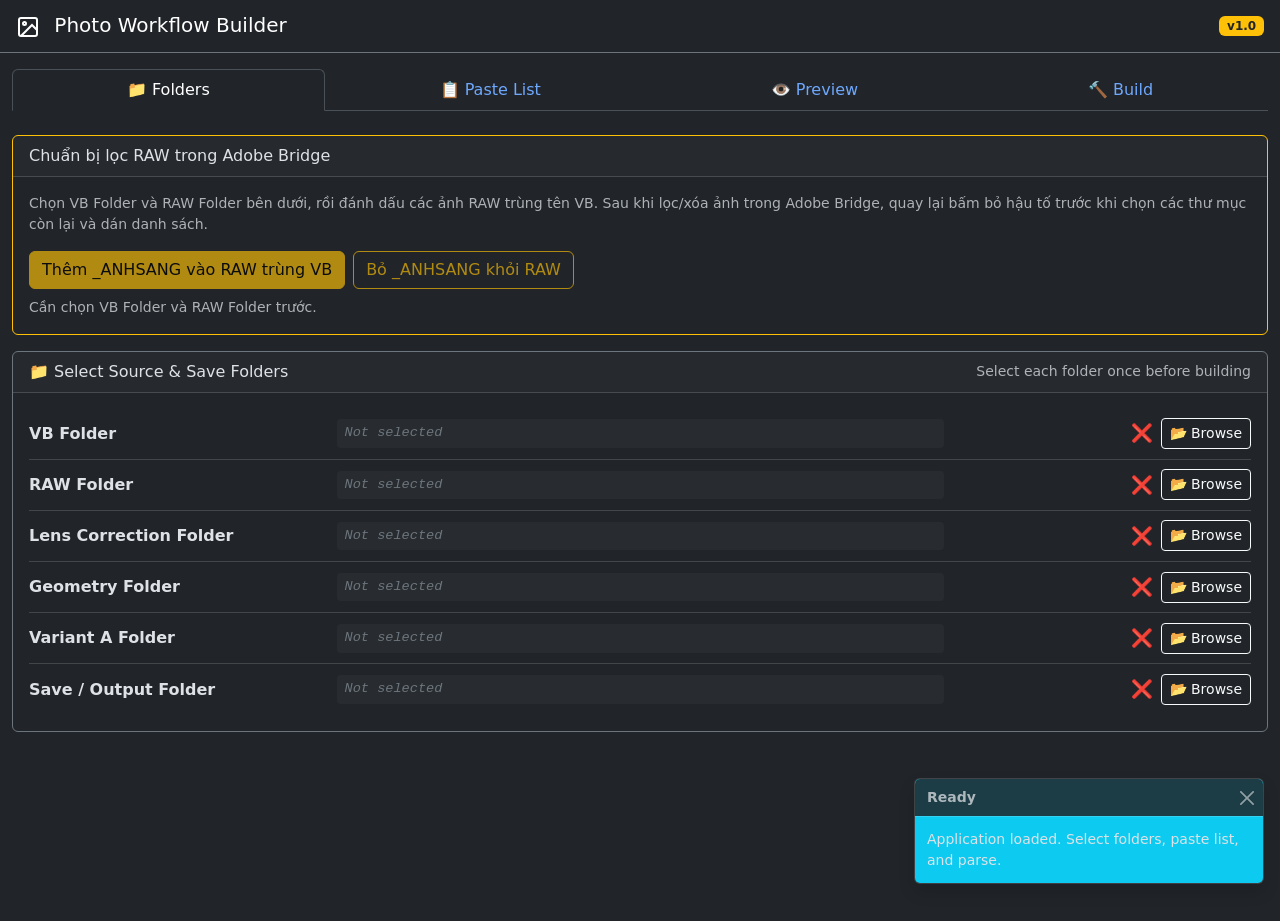
<file: index.html>
<!DOCTYPE html>
<html lang="vi" data-bs-theme="dark">
<head>
  <meta charset="UTF-8">
  <meta name="viewport" content="width=device-width, initial-scale=1.0">
  <title>Photo Workflow Builder</title>
  <!-- Bootstrap 5.3 CSS (dark mode via data-bs-theme) -->
  <link href="https://cdn.jsdelivr.net/npm/bootstrap@5.3.3/dist/css/bootstrap.min.css" rel="stylesheet">
  <!-- Custom styles -->
  <link rel="stylesheet" href="css/style.css">
  <link rel="icon" class="js-site-favicon" type="image/svg+xml" href="https://github.githubassets.com/favicons/favicon-dark.svg" data-base-href="https://github.githubassets.com/favicons/favicon">
</head>
<body>

  <!-- ============================================================ -->
  <!-- Top Navigation Bar -->
  <!-- ============================================================ -->
  <nav class="navbar navbar-dark bg-dark border-bottom border-secondary px-3">
    <span class="navbar-brand mb-0 h1">
      <svg width="24" height="24" viewBox="0 0 24 24" fill="none" stroke="currentColor" stroke-width="2" class="me-2">
        <rect x="3" y="3" width="18" height="18" rx="2" ry="2"/>
        <circle cx="8.5" cy="8.5" r="1.5"/>
        <polyline points="21,15 16,10 5,21"/>
      </svg>
      Photo Workflow Builder
    </span>
    <span class="badge bg-warning text-dark">v1.0</span>
  </nav>

  <!-- ============================================================ -->
  <!-- Main Content Container -->
  <!-- ============================================================ -->
  <div class="container-fluid py-3">

    <!-- ============================================================ -->
    <!-- Tab Navigation -->
    <!-- ============================================================ -->
    <ul class="nav nav-tabs nav-fill mb-4" id="mainTabs" role="tablist">
      <li class="nav-item" role="presentation">
        <button class="nav-link active" id="tab-folders" data-bs-toggle="tab" data-bs-target="#tabFolders" type="button" role="tab" aria-controls="tabFolders" aria-selected="true">
          📁 Folders
        </button>
      </li>
      <li class="nav-item" role="presentation">
        <button class="nav-link" id="tab-paste" data-bs-toggle="tab" data-bs-target="#tabPaste" type="button" role="tab" aria-controls="tabPaste" aria-selected="false">
          📋 Paste List
        </button>
      </li>
      <li class="nav-item" role="presentation">
        <button class="nav-link" id="tab-preview" data-bs-toggle="tab" data-bs-target="#tabPreview" type="button" role="tab" aria-controls="tabPreview" aria-selected="false">
          👁 Preview
        </button>
      </li>
      <li class="nav-item" role="presentation">
        <button class="nav-link" id="tab-build" data-bs-toggle="tab" data-bs-target="#tabBuild" type="button" role="tab" aria-controls="tabBuild" aria-selected="false">
          🔨 Build
        </button>
      </li>
    </ul>

    <!-- ============================================================ -->
    <!-- Tab Content -->
    <!-- ============================================================ -->
    <div class="tab-content" id="mainTabContent">

      <!-- ============================================================ -->
      <!-- TAB 1 - FOLDERS -->
      <!-- ============================================================ -->
      <div class="tab-pane fade show active" id="tabFolders" role="tabpanel" aria-labelledby="tab-folders">

        <div class="card border-warning mb-3">
          <div class="card-header">Chuẩn bị lọc RAW trong Adobe Bridge</div>
          <div class="card-body">
            <p class="small text-muted mb-3">Chọn VB Folder và RAW Folder bên dưới, rồi đánh dấu các ảnh RAW trùng tên VB. Sau khi lọc/xóa ảnh trong Adobe Bridge, quay lại bấm bỏ hậu tố trước khi chọn các thư mục còn lại và dán danh sách.</p>
            <div class="d-flex flex-wrap gap-2">
              <button class="btn btn-warning" id="btnAddAnhSang">Thêm _ANHSANG vào RAW trùng VB</button>
              <button class="btn btn-outline-warning" id="btnRemoveAnhSang">Bỏ _ANHSANG khỏi RAW</button>
            </div>
            <div class="small text-muted mt-2" id="renameStatus">Cần chọn VB Folder và RAW Folder trước.</div>
          </div>
        </div>

        <div class="card border-secondary">
          <div class="card-header d-flex justify-content-between align-items-center">
            <span>📁 Select Source & Save Folders</span>
            <small class="text-muted">Select each folder once before building</small>
          </div>
          <div class="card-body">

            <!-- Folder rows - each has label, path display, status icon, browse button -->
            <div class="folder-row" data-folder="vb">
              <div class="row align-items-center g-2">
                <div class="col-md-3 col-12">
                  <label class="fw-bold mb-1 mb-md-0">VB Folder</label>
                </div>
                <div class="col-md-6 col-8">
                  <span class="folder-path text-truncate d-block text-secondary" id="path-vb">
                    <em>Not selected</em>
                  </span>
                </div>
                <div class="col-md-3 col-4 text-end">
                  <span class="status-icon" id="status-vb"></span>
                  <button class="btn btn-outline-light btn-sm btn-browse" data-folder="vb">📂 Browse</button>
                </div>
              </div>
            </div>

            <div class="folder-row" data-folder="raw">
              <div class="row align-items-center g-2">
                <div class="col-md-3 col-12">
                  <label class="fw-bold mb-1 mb-md-0">RAW Folder</label>
                </div>
                <div class="col-md-6 col-8">
                  <span class="folder-path text-truncate d-block text-secondary" id="path-raw">
                    <em>Not selected</em>
                  </span>
                </div>
                <div class="col-md-3 col-4 text-end">
                  <span class="status-icon" id="status-raw"></span>
                  <button class="btn btn-outline-light btn-sm btn-browse" data-folder="raw">📂 Browse</button>
                </div>
              </div>
            </div>

            <div class="folder-row" data-folder="lens">
              <div class="row align-items-center g-2">
                <div class="col-md-3 col-12">
                  <label class="fw-bold mb-1 mb-md-0">Lens Correction Folder</label>
                </div>
                <div class="col-md-6 col-8">
                  <span class="folder-path text-truncate d-block text-secondary" id="path-lens">
                    <em>Not selected</em>
                  </span>
                </div>
                <div class="col-md-3 col-4 text-end">
                  <span class="status-icon" id="status-lens"></span>
                  <button class="btn btn-outline-light btn-sm btn-browse" data-folder="lens">📂 Browse</button>
                </div>
              </div>
            </div>

            <div class="folder-row" data-folder="geometry">
              <div class="row align-items-center g-2">
                <div class="col-md-3 col-12">
                  <label class="fw-bold mb-1 mb-md-0">Geometry Folder</label>
                </div>
                <div class="col-md-6 col-8">
                  <span class="folder-path text-truncate d-block text-secondary" id="path-geometry">
                    <em>Not selected</em>
                  </span>
                </div>
                <div class="col-md-3 col-4 text-end">
                  <span class="status-icon" id="status-geometry"></span>
                  <button class="btn btn-outline-light btn-sm btn-browse" data-folder="geometry">📂 Browse</button>
                </div>
              </div>
            </div>

            <div class="folder-row" data-folder="variantA">
              <div class="row align-items-center g-2">
                <div class="col-md-3 col-12">
                  <label class="fw-bold mb-1 mb-md-0">Variant A Folder</label>
                </div>
                <div class="col-md-6 col-8">
                  <span class="folder-path text-truncate d-block text-secondary" id="path-variantA">
                    <em>Not selected</em>
                  </span>
                </div>
                <div class="col-md-3 col-4 text-end">
                  <span class="status-icon" id="status-variantA"></span>
                  <button class="btn btn-outline-light btn-sm btn-browse" data-folder="variantA">📂 Browse</button>
                </div>
              </div>
            </div>

            <div class="folder-row" data-folder="output">
              <div class="row align-items-center g-2">
                <div class="col-md-3 col-12">
                  <label class="fw-bold mb-1 mb-md-0">Save / Output Folder</label>
                </div>
                <div class="col-md-6 col-8">
                  <span class="folder-path text-truncate d-block text-secondary" id="path-output">
                    <em>Not selected</em>
                  </span>
                </div>
                <div class="col-md-3 col-4 text-end">
                  <span class="status-icon" id="status-output"></span>
                  <button class="btn btn-outline-light btn-sm btn-browse" data-folder="output">📂 Browse</button>
                </div>
              </div>
            </div>

          </div>
        </div>
      </div>

      <!-- ============================================================ -->
      <!-- TAB 2 - PASTE LIST -->
      <!-- ============================================================ -->
      <div class="tab-pane fade" id="tabPaste" role="tabpanel" aria-labelledby="tab-paste">
        <div class="card border-secondary">
          <div class="card-header">
            📋 Paste RAW List from Adobe Bridge
          </div>
          <div class="card-body">

            <!-- Instructions -->
            <div class="alert alert-info py-2 small">
              Paste the list copied from Adobe Bridge. The app will strip group numbers, empty lines, and duplicate filenames.
            </div>

            <!-- Textarea for pasting -->
            <div class="mb-3">
              <label for="bridgePasteArea" class="form-label">Paste here:</label>
              <textarea class="form-control font-monospace" id="bridgePasteArea" rows="10" placeholder="Paste list from Adobe Bridge...&#10;Example:&#10;1&#10;img_0001.cr3&#10;img_0001.cr3&#10;&#10;img_0002.cr3&#10;img_0002.cr3&#10;&#10;2&#10;img_0004.cr3&#10;img_0004.cr3"></textarea>
            </div>

            <!-- Action buttons -->
            <div class="d-flex gap-2 mb-3">
              <button class="btn btn-primary" id="btnParse">🔍 Parse List</button>
              <button class="btn btn-outline-secondary" id="btnClear">🗑 Clear</button>
            </div>

            <!-- Parsed result display -->
            <div id="parseResult" class="d-none">
              <!-- Parsed groups display -->
              <div class="mb-3">
                <label class="form-label fw-bold">Parsed Groups (<span id="parseCount">0</span> files total):</label>
                <div class="border rounded p-2 bg-dark-subtle" id="parseGroupsDetail" style="max-height: 250px; overflow-y: auto;"></div>
              </div>

              <!-- VB Detection -->
              <div id="vbDetection" class="d-none">
                <hr>
                <div class="mb-3">
                  <label class="form-label fw-bold">Auto-detected VB:</label>
                  <div id="vbResult" class="p-2 rounded"></div>
                </div>
              </div>
            </div>

          </div>
        </div>
      </div>

      <!-- ============================================================ -->
      <!-- TAB 3 - PREVIEW -->
      <!-- ============================================================ -->
      <div class="tab-pane fade" id="tabPreview" role="tabpanel" aria-labelledby="tab-preview">

        <div class="card border-secondary">
          <div class="card-header d-flex justify-content-between align-items-center">
            <span>👁 Build Preview</span>
            <span id="previewStatus" class="badge bg-secondary">Waiting...</span>
          </div>
          <div class="card-body">

            <!-- Summary -->
            <div id="previewSummary" class="mb-3 p-3 bg-dark-subtle rounded d-none">
              <div class="row g-2">
                <div class="col-md-4">
                  <strong>Groups:</strong> <span id="pvGroupCount" class="text-warning">0</span>
                </div>
                <div class="col-md-4">
                  <strong>RAW Files:</strong> <span id="pvRawCount">0</span>
                </div>
                <div class="col-md-4">
                  <strong>LC Files:</strong> <span id="pvLcCount">0</span>
                </div>
                <div class="col-md-6">
                  <strong>Other Files:</strong> <span id="pvOtherCount">0</span>
                </div>
              </div>
            </div>

            <!-- Tree Preview -->
            <div id="previewTree" class="preview-tree d-none"></div>

            <!-- Error area -->
            <div id="previewErrors" class="d-none">
              <div class="alert alert-danger mt-3">
                <strong>⚠ Missing files — these files will be skipped:</strong>
                <div id="errorList" class="mt-2"></div>
              </div>
            </div>

          </div>
        </div>
      </div>

      <!-- ============================================================ -->
      <!-- TAB 4 - BUILD -->
      <!-- ============================================================ -->
      <div class="tab-pane fade" id="tabBuild" role="tabpanel" aria-labelledby="tab-build">
        <div class="card border-secondary">
          <div class="card-header">
            🔨 Build Workflow
          </div>
          <div class="card-body">

            <!-- Copy / Move selection -->
            <div class="mb-4">
              <label class="form-label fw-bold">File operation mode:</label>
              <div class="d-flex gap-4">
                <div class="form-check">
                  <input class="form-check-input" type="radio" name="buildMode" id="modeCopy" value="copy" checked>
                  <label class="form-check-label" for="modeCopy">📄 Copy</label>
                </div>
                <div class="form-check">
                  <input class="form-check-input" type="radio" name="buildMode" id="modeMove" value="move">
                  <label class="form-check-label" for="modeMove">✂️ Move</label>
                </div>
              </div>
            </div>

            <!-- Build button -->
            <div class="mb-4">
              <button class="btn btn-success btn-lg" id="btnBuild" disabled>
                ⚡ BUILD
              </button>
              <small class="text-muted ms-2" id="buildDisabledReason"></small>
            </div>

            <!-- Progress -->
            <div class="mb-3" id="progressWrapper" style="display: none;">
              <label class="form-label" id="progressLabel">Preparing...</label>
              <div class="progress" style="height: 24px;">
                <div class="progress-bar progress-bar-striped progress-bar-animated" id="progressBar" role="progressbar" style="width: 0%">0%</div>
              </div>
            </div>

            <!-- Real-time log -->
            <div>
              <label class="form-label fw-bold">Build Log:</label>
              <div class="log-area" id="logArea">
                <div class="text-muted">Ready. Select folders, parse list, and click BUILD.</div>
              </div>
            </div>

          </div>
        </div>
      </div>

    </div><!-- /tab-content -->
  </div><!-- /container-fluid -->

  <!-- ============================================================ -->
  <!-- CONFIRM MODAL -->
  <!-- ============================================================ -->
  <div class="modal fade" id="confirmModal" tabindex="-1" aria-labelledby="confirmModalLabel" aria-hidden="true">
    <div class="modal-dialog">
      <div class="modal-content">
        <div class="modal-header">
          <h5 class="modal-title" id="confirmModalLabel">⚠️ Confirm Build</h5>
          <button type="button" class="btn-close" data-bs-dismiss="modal" aria-label="Close"></button>
        </div>
        <div class="modal-body" id="confirmModalBody">
          Are you sure you want to start the build?
        </div>
        <div class="modal-footer">
          <button type="button" class="btn btn-secondary" data-bs-dismiss="modal">Cancel</button>
          <button type="button" class="btn btn-success" id="confirmBuild">✅ Start Build</button>
        </div>
      </div>
    </div>
  </div>

  <!-- ============================================================ -->
  <!-- TOAST CONTAINER -->
  <!-- ============================================================ -->
  <div class="toast-container position-fixed bottom-0 end-0 p-3" id="toastContainer">
    <div class="toast" id="mainToast" role="alert" aria-live="assertive" aria-atomic="true">
      <div class="toast-header">
        <strong class="me-auto" id="toastTitle">Notification</strong>
        <button type="button" class="btn-close" data-bs-dismiss="toast" aria-label="Close"></button>
      </div>
      <div class="toast-body" id="toastBody"></div>
    </div>
  </div>

  <!-- ============================================================ -->
  <!-- Scripts -->
  <!-- ============================================================ -->
  <script src="https://cdn.jsdelivr.net/npm/bootstrap@5.3.3/dist/js/bootstrap.bundle.min.js"></script>
  <script src="js/utils.js"></script>
  <script src="js/persistence.js"></script>
  <script src="js/fs-access.js"></script>
  <script src="js/parser.js"></script>
  <script src="js/build.js"></script>
  <script src="js/app.js"></script>

</body>
</html>
</file>
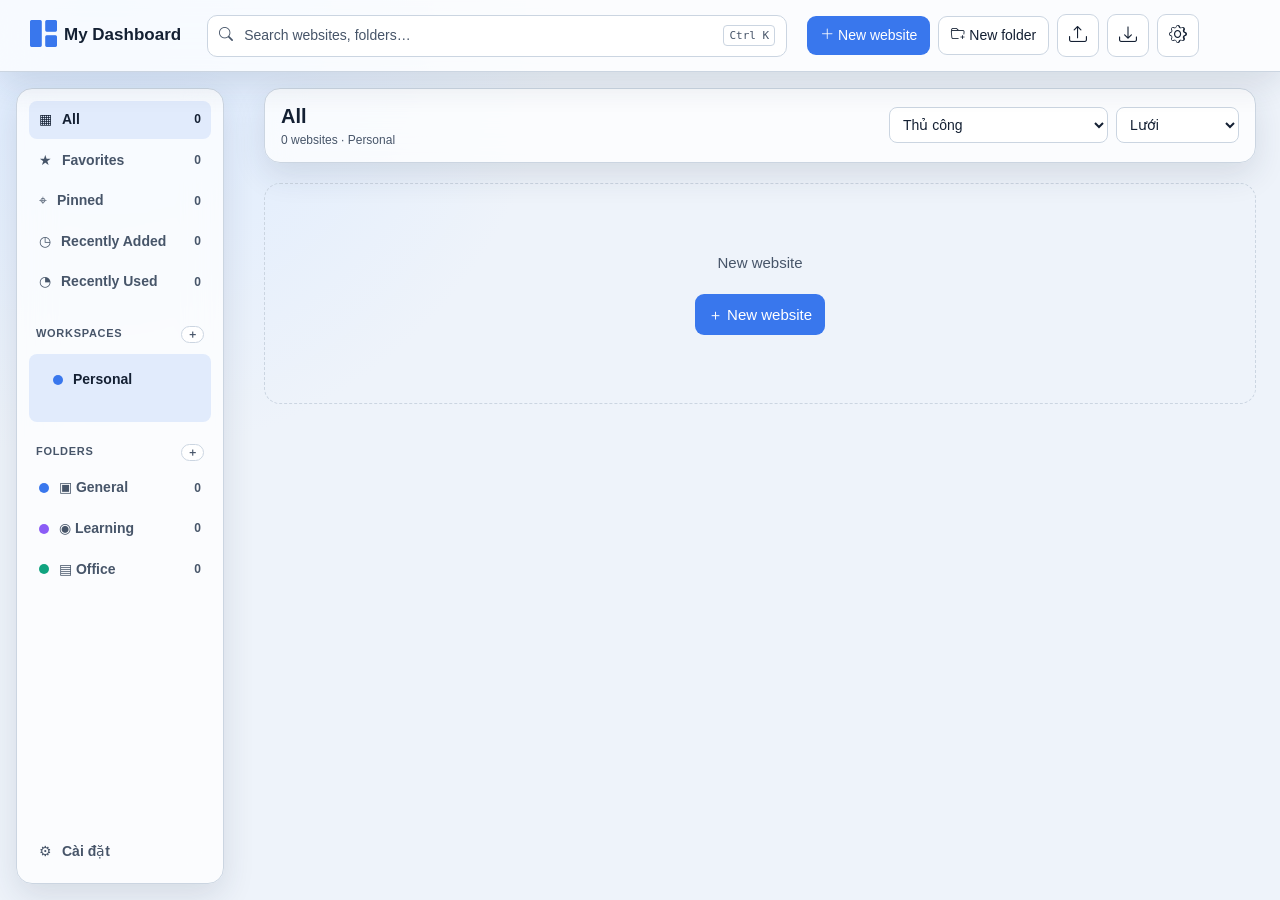
<file: a/index.html>
<!doctype html>
<html lang="vi">
<head>
  <meta charset="utf-8"><meta name="viewport" content="width=device-width,initial-scale=1">
  <title></title>
  <link rel="stylesheet" href="https://cdn.jsdelivr.net/npm/bootstrap-icons@1.11.3/font/bootstrap-icons.min.css">
  <link rel="stylesheet" href="css/style.css">
  <link rel="icon" class="js-site-favicon" type="image/svg+xml" href="https://github.githubassets.com/favicons/favicon-dark.svg" data-base-href="https://github.githubassets.com/favicons/favicon">
  <style>
    :root{--accent:#2563eb;--bg:#eef3fa;--surface:rgba(255,255,255,.94);--surface-solid:#fff;--text:#142033;--muted:#475569;--line:#cbd5e1}.dark{--bg:#111827;--surface:rgba(30,41,59,.95);--surface-solid:#1e293b;--text:#f8fafc;--muted:#cbd5e1;--line:#475569}.site-url,.site-description,.toolbar p,.field label,.side-heading{color:var(--muted)}.nav-item{font-weight:550}.nav-item:hover,.nav-item.active{background:color-mix(in srgb,var(--accent) 15%,var(--surface-solid))}.field input,.field textarea,.field select{background:var(--surface-solid);color:var(--text)}.context-menu,.site-title{color:var(--text)}.search input::placeholder{color:var(--muted);opacity:1}
  </style>
</head>
<body>
  <div class="app-shell">
    <header class="topbar glass">
      <button class="brand" id="homeBtn" title="Dashboard"><span class="brand-mark"><i class="bi bi-grid-1x2-fill"></i></span><span data-i18n="brand">Dữ liệu</span></button>
      <label class="search"><span><i class="bi bi-search"></i></span><input id="searchInput" type="search" data-i18n-placeholder="search" placeholder="Search websites, folders…" autocomplete="off"><kbd>Ctrl K</kbd></label>
      <div class="header-actions">
        <button class="button primary" data-action="new-website"><i class="bi bi-plus-lg"></i> <span data-i18n="newWebsite">Link mới</span></button>
        <button class="button" data-action="new-folder"><i class="bi bi-folder-plus"></i> <span data-i18n="newFolder">Thư mục mới</span></button>
        <button class="icon-button" data-action="import" title="Import"><i class="bi bi-upload"></i></button>
        <button class="icon-button" data-action="export" title="Export"><i class="bi bi-download"></i></button>
        <button class="icon-button" data-action="settings" title="Settings"><i class="bi bi-gear"></i></button>
      </div>
    </header>
    <main class="layout">
      <aside class="sidebar glass">
        <nav id="filterNav" class="nav-list"></nav>
        <div class="side-heading"><span data-i18n="folders">Thư mục</span><button class="mini-button" data-action="new-folder">＋</button></div>
        <div id="folderNav" class="folder-nav"></div>
        <div class="side-footer"><button class="nav-item" data-action="settings">⚙ <span>Cài đặt</span></button></div>
      </aside>
      <section class="workspace">
        <div class="toolbar glass">
          <div><h1 id="pageTitle">Tất cả link</h1><p id="pageMeta"></p></div>
          <div class="toolbar-actions">
            <select id="sortSelect" aria-label="Sort"><option value="manual">Thủ công</option><option value="alphabet">Alphabet</option><option value="created">Ngày tạo</option><option value="modified">Ngày sửa dổi</option><option value="used">Được sử dụng nhiều nhất</option></select>
            <select id="viewSelect" aria-label="View"><option value="grid">Lưới</option><option value="list">Danh sách</option><option value="compact">Gọn</option><option value="large">To</option><option value="small">Nhỏ</option></select>
          </div>
        </div>
        <section id="pinnedSection" class="pinned-section hidden"><div class="section-label">Ghim</div><div id="pinnedGrid" class="website-grid pinned-grid"></div></section>
        <section id="content" class="content"></section>
      </section>
    </main>
  </div>
  <input id="fileInput" type="file" accept="application/json" hidden>
  <div id="modalRoot"></div><div id="contextMenu" class="context-menu"></div><div id="toastRoot" class="toast-root"></div>
  <script src="js/storage.js"></script><script src="js/folder.js"></script><script src="js/website.js"></script><script src="js/dialog.js"></script><script src="js/contextmenu.js"></script><script src="js/search.js"></script><script src="js/theme.js"></script><script src="js/ui.js"></script><script src="js/app.js"></script>
</body></html>
</file>
<file: a/css/style.css>
:root{--accent:#3977ed;--bg:#f5f7fb;--surface:rgba(255,255,255,.75);--surface-solid:#fff;--text:#202124;--muted:#687182;--line:rgba(100,110,130,.15);--shadow:0 12px 32px rgba(35,48,70,.12);--radius:16px;--blur:18px}.dark{--bg:#17191e;--surface:rgba(35,38,46,.72);--surface-solid:#252831;--text:#f4f5f7;--muted:#b2b8c6;--line:rgba(255,255,255,.1);--shadow:0 12px 32px rgba(0,0,0,.3)}*{box-sizing:border-box}body{margin:0;background:radial-gradient(circle at 8% 0,#dbeaff 0,transparent 31%),var(--bg);color:var(--text);font:14px/1.4 "Segoe UI",Arial,sans-serif;min-height:100vh;transition:.25s background,color}.dark body{background:radial-gradient(circle at 8% 0,#263752 0,transparent 31%),var(--bg)}button,input,select,textarea{font:inherit}button{border:0;cursor:pointer;color:inherit}.glass{background:var(--surface);border:1px solid var(--line);backdrop-filter:blur(var(--blur));-webkit-backdrop-filter:blur(var(--blur));box-shadow:var(--shadow)}.topbar{height:72px;display:flex;align-items:center;gap:20px;padding:12px 24px;position:sticky;top:0;z-index:10;border-width:0 0 1px;border-radius:0}.brand{background:none;font-size:17px;font-weight:650;white-space:nowrap}.brand-mark{color:var(--accent);font-size:27px;vertical-align:middle;margin-right:7px}.search{height:42px;max-width:580px;flex:1;display:flex;align-items:center;gap:9px;padding:0 11px;background:var(--surface-solid);border:1px solid var(--line);border-radius:10px;color:var(--muted)}.search input{border:0;outline:0;background:transparent;color:var(--text);min-width:0;flex:1}.search kbd{font-size:11px;padding:2px 5px;border:1px solid var(--line);border-radius:4px}.header-actions,.toolbar-actions{display:flex;align-items:center;gap:8px}.button,.icon-button,.mini-button{background:var(--surface-solid);border:1px solid var(--line);border-radius:9px;padding:9px 12px;transition:.18s transform,.18s background}.button:hover,.icon-button:hover,.mini-button:hover{transform:translateY(-1px);background:color-mix(in srgb,var(--accent) 10%,var(--surface-solid))}.button.primary{background:var(--accent);color:#fff;border-color:transparent}.icon-button{padding:8px 11px;font-size:18px}.layout{display:grid;grid-template-columns:240px minmax(0,1fr);min-height:calc(100vh - 72px)}.sidebar{margin:16px;border-radius:var(--radius);padding:12px;display:flex;flex-direction:column;min-height:calc(100vh - 104px)}.nav-list,.folder-nav{display:grid;gap:3px}.nav-item{width:100%;text-align:left;background:transparent;border-radius:8px;padding:9px 10px;display:flex;align-items:center;gap:10px;color:var(--muted)}.nav-item:hover,.nav-item.active{background:color-mix(in srgb,var(--accent) 13%,transparent);color:var(--text)}.nav-item .count{margin-left:auto;font-size:12px}.side-heading{font-size:11px;font-weight:bold;color:var(--muted);letter-spacing:.7px;margin:22px 7px 8px;display:flex;justify-content:space-between}.mini-button{padding:0 5px}.folder-dot{width:10px;height:10px;border-radius:50%;flex:none}.side-footer{margin-top:auto}.workspace{padding:16px 24px 32px;min-width:0}.toolbar{min-height:70px;padding:13px 16px;border-radius:var(--radius);display:flex;align-items:center;justify-content:space-between;gap:15px}.toolbar h1{font-size:20px;margin:0}.toolbar p{margin:2px 0 0;color:var(--muted);font-size:12px}.toolbar select{padding:8px 25px 8px 9px;color:var(--text);background:var(--surface-solid);border:1px solid var(--line);border-radius:8px}.content{padding-top:20px}.section-label{font-size:11px;font-weight:700;letter-spacing:1px;color:var(--muted);margin:18px 0 9px}.website-grid{display:grid;grid-template-columns:repeat(auto-fill,minmax(190px,1fr));gap:13px}.website-card{position:relative;min-height:144px;border:1px solid var(--line);border-radius:var(--radius);background:var(--surface);overflow:hidden;box-shadow:0 3px 10px rgba(0,0,0,.03);transition:.2s transform,.2s box-shadow;cursor:pointer;animation:fade-in .28s both}.website-card:hover{transform:translateY(-3px);box-shadow:var(--shadow)}.website-card.dragging{opacity:.45}.website-card.drop-target{outline:2px solid var(--accent)}.card-accent{height:5px;background:var(--card-bg,var(--accent))}.card-content{padding:15px;display:flex;gap:12px}.site-icon{width:40px;height:40px;border-radius:11px;background:var(--card-bg,#eaf1ff);color:var(--card-text,var(--accent));display:grid;place-items:center;font-weight:700;font-size:18px;object-fit:contain;flex:none}.site-icon img{width:100%;height:100%;object-fit:contain;border-radius:inherit;padding:5px}.site-title{font-weight:650;white-space:nowrap;overflow:hidden;text-overflow:ellipsis}.site-url,.site-description{font-size:12px;color:var(--muted);white-space:nowrap;overflow:hidden;text-overflow:ellipsis;margin-top:3px}.site-description{white-space:normal;display:-webkit-box;-webkit-line-clamp:2;-webkit-box-orient:vertical}.card-menu{position:absolute;right:7px;top:10px;width:27px;height:27px;background:transparent;border-radius:7px;opacity:0;color:var(--muted)}.website-card:hover .card-menu{opacity:1}.card-menu:hover{background:var(--line)}.badges{position:absolute;right:10px;bottom:9px;color:#e6aa22;font-size:14px}.pinned-section{margin-top:4px}.hidden{display:none!important}.empty{padding:68px 20px;text-align:center;color:var(--muted);border:1px dashed var(--line);border-radius:var(--radius);font-size:15px}.context-menu{position:fixed;z-index:50;min-width:185px;background:var(--surface-solid);border:1px solid var(--line);box-shadow:var(--shadow);border-radius:10px;padding:5px;display:none;animation:menu-in .14s}.context-menu.show{display:block}.menu-item{padding:8px 10px;display:flex;gap:9px;align-items:center;border-radius:6px;cursor:pointer}.menu-item:hover{background:color-mix(in srgb,var(--accent) 12%,transparent)}.menu-item.danger{color:#ce4a4a}.menu-separator{height:1px;background:var(--line);margin:5px}.modal-backdrop{position:fixed;inset:0;z-index:40;background:rgba(8,12,20,.38);display:grid;place-items:center;padding:18px;animation:fade-in .18s}.dialog{width:min(620px,100%);max-height:92vh;overflow:auto;background:var(--surface-solid);color:var(--text);border-radius:20px;box-shadow:0 26px 70px rgba(0,0,0,.25);animation:dialog-in .22s}.dialog-header,.dialog-footer{display:flex;align-items:center;justify-content:space-between;padding:18px 22px;border-bottom:1px solid var(--line)}.dialog-header h2{margin:0;font-size:19px}.dialog-body{padding:20px 22px}.dialog-footer{border-bottom:0;border-top:1px solid var(--line);justify-content:flex-end}.form-grid{display:grid;grid-template-columns:1fr 1fr;gap:14px}.field{display:grid;gap:6px}.field.full{grid-column:1/-1}.field label{font-size:12px;color:var(--muted)}.field input,.field textarea,.field select{width:100%;padding:10px;border:1px solid var(--line);border-radius:8px;background:transparent;color:var(--text);outline-color:var(--accent)}.icon-options{display:flex;gap:7px;flex-wrap:wrap}.icon-choice{width:39px;height:39px;border-radius:9px;background:var(--bg);border:1px solid var(--line);font-size:19px}.icon-choice.selected{outline:2px solid var(--accent)}.preview{padding:12px;border:1px dashed var(--line);border-radius:10px;display:flex;align-items:center;gap:10px}.settings-group{padding:13px 0;border-bottom:1px solid var(--line)}.settings-group:last-child{border:0}.settings-group h3{font-size:14px;margin:0 0 10px}.color-row{display:flex;gap:14px;align-items:center}.toast-root{position:fixed;z-index:80;bottom:20px;right:20px;display:grid;gap:8px}.toast{padding:11px 15px;border-radius:10px;background:#252831;color:white;box-shadow:var(--shadow);animation:toast-in .22s}.view-list .website-grid{grid-template-columns:1fr}.view-list .website-card{min-height:74px}.view-list .card-accent{width:5px;height:auto;position:absolute;inset:0 auto 0 0}.view-list .card-content{padding:15px 18px}.view-compact .website-grid{grid-template-columns:repeat(auto-fill,minmax(150px,1fr))}.view-compact .website-card{min-height:104px}.view-compact .site-description{display:none}.view-large .website-grid{grid-template-columns:repeat(auto-fill,minmax(270px,1fr))}.view-large .website-card{min-height:185px}.view-small .website-grid{grid-template-columns:repeat(auto-fill,minmax(120px,1fr))}.view-small .website-card{min-height:92px}.view-small .card-content{padding:12px}.view-small .site-description,.view-small .site-url{display:none}@keyframes fade-in{from{opacity:0}to{opacity:1}}@keyframes dialog-in{from{opacity:0;transform:translateY(12px) scale(.98)}to{opacity:1;transform:none}}@keyframes menu-in{from{opacity:0;transform:scale(.96)}to{opacity:1;transform:none}}@keyframes toast-in{from{opacity:0;transform:translateX(20px)}to{opacity:1;transform:none}}@media(max-width:820px){.topbar{padding:10px 14px}.brand span:not(.brand-mark),.header-actions .button span{display:none}.layout{grid-template-columns:1fr}.sidebar{display:none}.workspace{padding:12px}.search{max-width:none}.toolbar{align-items:flex-start;flex-direction:column}.toolbar-actions{width:100%}.toolbar select{flex:1}.website-grid{grid-template-columns:repeat(auto-fill,minmax(155px,1fr))}}@media(max-width:490px){.topbar{gap:8px}.header-actions{gap:3px}.icon-button{padding:7px}.search kbd{display:none}.form-grid{grid-template-columns:1fr}.field.full{grid-column:auto}}
</file>
<file: css/style.css>
/* ============================================================ */
/* PHOTO WORKFLOW BUILDER - CUSTOM STYLES                        */
/* Dark theme with Bootstrap 5 overrides and custom components    */
/* ============================================================ */

/* ============================================================ */
/* GLOBAL & LAYOUT                                               */
/* ============================================================ */

body {
  min-height: 100vh;
  /* Prevent horizontal scrollbar on narrow screens */
  overflow-x: hidden;
}

/* Make the tab content area fill available vertical space */
.tab-content {
  min-height: calc(100vh - 130px);
}

/* ============================================================ */
/* FOLDER ROWS (Tab 1)                                           */
/* ============================================================ */

.folder-row {
  padding: 0.6rem 0;
  border-bottom: 1px solid var(--bs-border-color-translucent);
}

.folder-row:last-child {
  border-bottom: none;
}

.folder-path {
  font-size: 0.85rem;
  font-family: 'Consolas', 'Courier New', monospace;
  background: rgba(255, 255, 255, 0.03);
  padding: 0.25rem 0.5rem;
  border-radius: 4px;
  max-width: 100%;
  overflow: hidden;
  text-overflow: ellipsis;
  white-space: nowrap;
}

/* Status icon (checkmark / cross) next to each folder row */
.status-icon {
  display: inline-block;
  width: 20px;
  text-align: center;
  font-size: 1.1rem;
  margin-right: 4px;
  vertical-align: middle;
}

.status-icon.valid {
  color: #28a745;
}

.status-icon.invalid {
  color: #dc3545;
}

/* Browse button */
.btn-browse {
  min-width: 90px;
}

/* ============================================================ */
/* PASTE LIST (Tab 2)                                            */
/* ============================================================ */

/* The textarea for pasting Bridge list */
#bridgePasteArea {
  font-size: 0.85rem;
  line-height: 1.4;
  resize: vertical;
}

/* Parsed basenames container */
#parsedBasenames {
  font-family: 'Consolas', 'Courier New', monospace;
  font-size: 0.85rem;
  line-height: 1.6;
  display: flex;
  flex-wrap: wrap;
  gap: 4px;
}

/* Each basename badge in parsed result */
.basename-badge {
  display: inline-block;
  background: var(--bs-dark);
  color: var(--bs-body-color);
  border: 1px solid var(--bs-border-color);
  padding: 2px 8px;
  border-radius: 4px;
  font-size: 0.8rem;
}

/* VB detection result */
#vbResult {
  font-family: 'Consolas', 'Courier New', monospace;
  font-size: 0.95rem;
}

.vb-found {
  border: 1px solid var(--bs-success);
  color: var(--bs-success);
}

.vb-error {
  border: 1px solid var(--bs-danger);
  color: var(--bs-danger);
}

/* ============================================================ */
/* PREVIEW TREE (Tab 3)                                          */
/* ============================================================ */

.preview-tree {
  font-family: 'Consolas', 'Courier New', monospace;
  font-size: 0.85rem;
  line-height: 1.7;
}

/* Root folder node */
.tree-folder {
  font-weight: bold;
  color: var(--bs-warning);
  margin-bottom: 4px;
}

/* Each section (RAW, LC, Geometry, etc.) */
.tree-section {
  margin-left: 1.5rem;
  margin-bottom: 4px;
}

.tree-section-title {
  font-weight: bold;
  color: var(--bs-info);
  margin-bottom: 2px;
}

.tree-file {
  margin-left: 2.5rem;
  padding: 1px 0;
}

.tree-file.found {
  color: var(--bs-success);
}

.tree-file.missing {
  color: var(--bs-danger);
  background: rgba(220, 53, 69, 0.1);
  border-radius: 3px;
  padding-left: 4px;
}

/* ============================================================ */
/* BUILD LOG (Tab 4)                                             */
/* ============================================================ */

.log-area {
  background: #0a0a0a;
  border: 1px solid var(--bs-border-color);
  border-radius: 6px;
  padding: 0.75rem;
  height: 240px;
  overflow-y: auto;
  font-family: 'Consolas', 'Courier New', monospace;
  font-size: 0.8rem;
  line-height: 1.5;
  color: #c0c0c0;
}

/* Each log line */
.log-line {
  white-space: pre-wrap;
  word-break: break-all;
  padding: 1px 0;
  border-bottom: 1px solid rgba(255, 255, 255, 0.03);
}

.log-line.info {
  color: #b0b0b0;
}

.log-line.success {
  color: #28a745;
}

.log-line.warning {
  color: #ffc107;
}

.log-line.error {
  color: #dc3545;
  font-weight: bold;
}

.log-line.progress {
  color: #0dcaf0;
  font-style: italic;
}

/* ============================================================ */
/* RESPONSIVE                                                    */
/* ============================================================ */

@media (max-width: 768px) {
  /* Stack folder row elements vertically on small screens */
  .folder-row .row > div {
    text-align: left !important;
    margin-bottom: 4px;
  }

  .folder-row .text-end {
    text-align: left !important;
  }

  /* Ensure buttons are not too small to tap on mobile */
  .btn-browse {
    min-width: 120px;
    padding: 0.4rem 0.8rem;
  }

  .log-area {
    height: 180px;
  }

  /* Make tab labels more compact on mobile */
  .nav-link {
    font-size: 0.8rem;
    padding: 0.5rem 0.3rem;
  }
}

@media (max-width: 576px) {
  .nav-link {
    font-size: 0.7rem;
    padding: 0.4rem 0.2rem;
  }
}

/* ============================================================ */
/* UTILITY CLASSES                                               */
/* ============================================================ */

/* Smooth fade for toast */
.toast {
  min-width: 280px;
}

/* Ensure preview errors section is always visible when shown */
#previewErrors {
  border-radius: 6px;
}

/* Disabled button states */
#btnBuild:disabled {
  cursor: not-allowed;
  opacity: 0.5;
}
</file>
